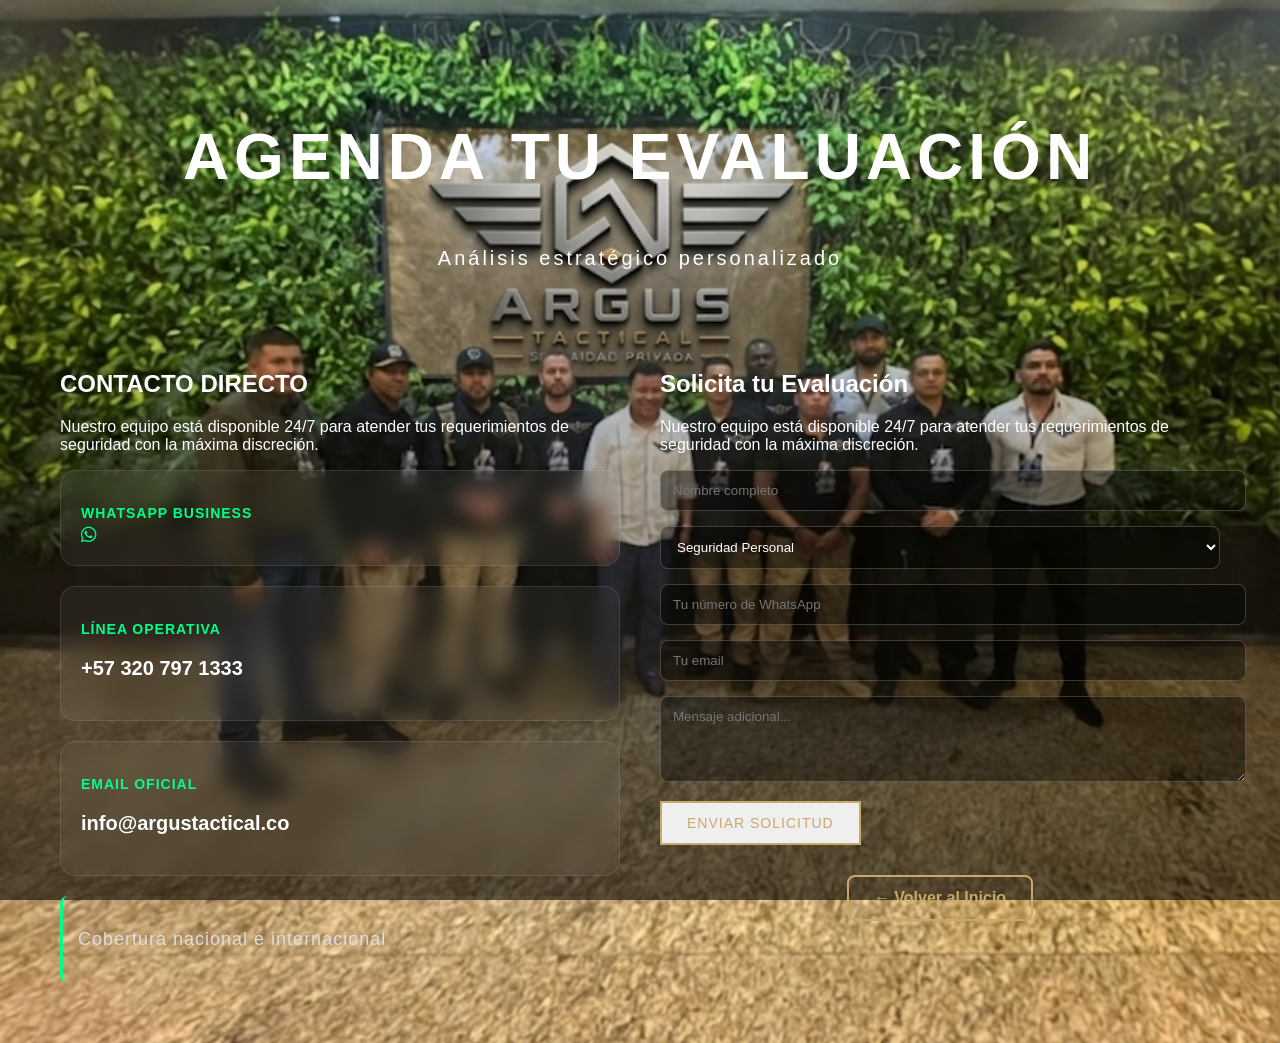
<file: evaluacion.html>
<!DOCTYPE html>
<html lang="en">
<head>
    <meta charset="UTF-8">
    <meta name="viewport" content="width=device-width, initial-scale=1.0">
    <meta name="description" content="Servicios de seguridad privada en Colombia. Protección VIP, escoltas armados y análisis de riesgos en Cali, Medellín y Bogotá.">

<meta name="keywords" content="seguridad privada Colombia, escoltas VIP, protección ejecutiva, seguridad Cali, seguridad Medellín, seguridad Bogotá">

<meta name="author" content="Argus Tactical">

<meta name="robots" content="index, follow">
    <title>Evaluacion de Segiridad | Argus Tactical</title>
    <link rel="stylesheet" href="style.css">
    <link rel="stylesheet" href="https://cdnjs.cloudflare.com/ajax/libs/font-awesome/6.5.0/css/all.min.css">
</head>
<body>
    <section class="hero-eval">

    <h1 data-i18n="eval_title">AGENDA TU EVALUACIÓN</h1>

    <p data-i18n="eval_subtitle">
        Análisis estratégico personalizado
    </p>

</section>

<!--CONTAINET-->
<section class="contact-section">

    <!-- SINISTRA -->
    <div class="contact-left">

        <h2 data-i18n="contact_title_left">CONTACTO DIRECTO</h2>

        <p class="desc" data-i18n="contact_desc">
            Nuestro equipo está disponible 24/7 para atender tus requerimientos
            con máxima discreción y profesionalismo.
        </p>

        <!-- WHATSAPP -->
        <div class="contact-box">
    <h3>WHATSAPP BUSINESS</h3>

    <a href="https://wa.me/573207971333" target="_blank">
  <i class="fab fa-whatsapp"></i>
</a>

</div>
        <!-- TELEFONO -->
        <div class="contact-box">
            <h3>LÍNEA OPERATIVA</h3>
            <p>+57 320 797 1333</p>
        </div>

        <!-- EMAIL -->
        <div class="contact-box">
            <h3>EMAIL OFICIAL</h3>
            <p>info@argustactical.co</p>
        </div>
        <!--ALTRO CONTAINER-->
<div class="coverage">
    <p data-i18n="coverage">
    <i class="fas fa-globe"></i>
    Cobertura nacional e internacional
    </p>
    
</div>




    </div>

    <!-- DESTRA -->
    <div class="contact-right">

        <h2 data-i18n="contact_title_right">Solicita tu Evaluación</h2>

        <p data-i18n="contact_desc">
        Completa el formulario y nuestro equipo te contactará.
    </p>

        <form id="contactForm"> <!--ATTIVARW WHAT-->




<input type="text" name="nombre" placeholder="Nombre completo" required>

<select name="servicio">
    <option>Seguridad Personal</option>
    <option>Investigación Privada</option>
    <option>Protección VIP</option>
   <option> Planificación de Rutas</option>
   <option>Proteción Tàctica</option>
   

</select>

<input type="text" name="whatsapp" placeholder="Tu número de WhatsApp">

<input type="email" name="email" placeholder="Tu email">

<textarea name="mensaje" rows="4" placeholder="Mensaje adicional..."></textarea>
            

            <button type="submit" class="btn" data-i18n="btn_send">
ENVIAR SOLICITUD
</button>

        </form>
        <!--BUTTOM RITORNA-->
<div class="back-home">
    <a href="index.html" class="btn-back" data-i18n="back-home">
        ← Volver al Inicio
    </a>
</div>



    </div>

</section>
<!--ICONO WHATSAPP-->







<!-- SCRIPT -->
<script>
document.getElementById("contactForm").addEventListener("submit", function(e) {
  e.preventDefault();

  const nombre = document.querySelector('[name="nombre"]').value;
  const servicio = document.querySelector('[name="servicio"]').value;
  const whatsapp = document.querySelector('[name="whatsapp"]').value;
  const email = document.querySelector('[name="email"]').value;
  const mensaje = document.querySelector('[name="mensaje"]').value;

  const texto = 
`Hola, quiero solicitar un servicio:
Nombre: ${nombre}
Servicio: ${servicio}
WhatsApp: ${whatsapp}
Email: ${email}
Mensaje: ${mensaje}`;

  const numero = "573207971333";

  const url = "https://wa.me/" + numero + "?text=" + encodeURIComponent(texto);

  window.open(url, "_blank");
});
</script>































<script src="script.js"></script>

</body>
</html>
</file>
<file: style.css>
* RESET */
* {
    margin: 0;
    padding: 0;
    box-sizing: border-box;
}

/* SFONDO PROFESSIONALE */
body {
  margin: 0;
  padding-top: 90px;
  overflow-x: hidden;

  font-family: 'Montserrat', Arial, sans-serif;

  background:
    linear-gradient(rgba(0,0,0,0.0), rgba(0,0,0,0.6)),
    url("fondo3.jpg") no-repeat center center/cover;

  background-attachment: fixed;
  min-height: 100vh;
  color: white;
}


/*IMG*/
img {
    display: block;
    width: 100%;
    height: auto;
}

/*NAVBAR DELMENU*/
/* NAVBAR */
.navbar {
    position: fixed;
    top: 0;
    width: 100%;
    height: 80px;
    background: rgba(0,0,0,0.6);
        
        z-index: 1000;
}

/* CONTENITORE NAV */
.nav-container {
    width: 100%;
     display: flex;
    justify-content: space-between;
    align-items: center;
    padding: 8px 20px 8px 8px, ;  
    margin: 0;
}

/*FORZAR LO SPAZIO LAD = 0*/
html, body {
    margin: 0;
    padding: 0;
}
/*LINEA VERTICAL DENTRO IDIOMA*/
.lang {
    display: flex;
    align-items: center;
    gap: 10px;

    border-left: 1px solid rgba(255,255,255,0.3); /* linea */
    padding-left: 15px;
    margin-left: 15px;
}

/*SMOOTH SCROLL*/
html{

    scroll-behavior: smooth;
}

/* MENU */
.menu a {
    color: white;
    text-decoration: none;
    margin-right: 20px;
    font-size: 14px;
    transition: 0.3s;
}

.menu a:hover {
    color: #c8a96a;
}

/* BLOCCO DESTRO */
.right-box {
    display: flex;
    align-items: center;
    gap: 20px;
}

/* LOGO */
.logo-box {
    margin-left: 15px;
    display: flex;
    align-items: center;
    gap: 12px; /*ALONTANA LOGO*/
}

.logo-box img {
    width: 80px; /*TAMAGNO LOGO*/
    height: 80px;
    border-radius: 50%;
    object-fit: cover;
}

.nombre {
    font-size: 18px; /*CAMBIA IL TAM DEL TT LOGs*/
    font-weight: 600;
    color: #c8a96a;
}
/*MENU DESTRA*/
.menu{

    display: flex;
    align-items: center ;
    gap: 20px;
}

.menu a {
    color: white;
    text-decoration: none;
    font-size: 13px;
    font-weight: 600;
    /* GRASSETTO ELEGANTE*/
    text-transform: uppercase; /*MAISCOLO*/
    letter-spacing: 1.5px; /*SPAZIO TRA LETTERE PREMIM*/
    position: relative;
    transition: 0.3s;
}

/* EFFETTO LINEA SOTTO (BELLO) */
.menu a::after {
    content: "";
    position: absolute;
    width: 0%;
    height: 2px;
    bottom: -5px;
    left: 0;
    background: #c8a96a;
    transition: 0.3s;
}
menu a:hover::after {
    width: 100%;
}

.menu a:hover {
    color: #c8a96a;
}
/* LINEA ORO SOTTO NAVBAR */
.navbar::after {
    content: "";
    display: block;
    width: 100%;
    height: 2px;
    background: #c8a96a;
    margin-top: 5px;
}
/*EFFTO BELLO*/

.navbar { 
    background: rgba(0,0,0,0.4);
    backdrop-filter: blur(8px);
}
/* NAVBAR CON FASCIA ORO */
.navbar {
    position: fixed;
    top: 0;
    width: 100%;
    height: 90px;/*MISURA MENU*/
    display: flex;
    align-items: center;
    z-index: 1000;
}

/* FASCIA DIETRO (OMBRA ORO) */
.navbar::before {
    content: "";
    position: absolute;
    top: 0;
    left: 0;
    width: 100%;
    height: 80px; /* altezza fascia */
    
    background: linear-gradient(
        to right,
        rgba(200,169,106,0.25),
        rgba(200,169,106,0.5),
        rgba(200,169,106,0.25)
    );

    filter: blur(10px);
    z-index: -1;
}
.lang {
    display: flex;
    align-items: center;
    margin-left: 15px;
}
.menu a,
.lang a {
    display: flex;
    align-items: center;
    height: 1000%;
}
/*TITULO 1*/
/* HERO (NUOVO) */
.hero {
    margin-top: 120px; /* 👈 evita il menu sopra */
    text-align: center;
    
}

/* TITOLO */
.hero h1 {
    width: 100%;
    text-align: center;
    font-size: 100px; /* TITULO GRANDE*/
    color: #ffffff;
    text-transform: uppercase;
    letter-spacing: 5px;
    font-weight: 700;
    margin: 0;
    transition: all 0.3s ease;

}

/*EFFETO MAUSE*/
.hero h1:hover {
    color: #c8a96a; /* oro */
    transform: scale(1.03); /* leggero zoom */
    transition: 0.3s;
    hero h1:hover {
    color: #c8a96a; /* oro */
    transform: scale(1.05); /* leggero zoom */
    text-shadow: 0 0 15px rgba(200,169,106,0.6); /* glow */
}
}
/*SE ADDATTA ALLO SCHERMO*/
.hero h1 {
    text-shadow: 0 5px 20px rgba(0, 0, 0, 0, 7);

}
/* SOTTOTITOLO PROTECCION ESTRATEGICA*/
.hero p {
    font-size: 20px; /* più grande */
    color: #FFFFFF; /* bianco */
    letter-spacing: 5px; /* elegante */
    text-transform: uppercase; /* stile forte */
    font-weight: 300; /* leggero = elegante */
    margin-top: 15px;
    
}
.navbar {
    position: relative;
}

.navbar::after {
    content: "";
    position: absolute;
    left: 0;
    bottom: -5px; /* 👈 sposta giù */
    width: 100%;
    height: 2px;
    background: #c8a96a;
}


/*BUTTONES*/
/* CONTENITORE BOTTONI */
.contact-section {
    display: grid;
    grid-template-columns: 1fr 1fr;
    gap: 40px;
    padding: 60px;
}
.buttons {
    margin-top: 30px;
    display: flex;
    justify-content: center;
    gap: 20px;
    flex-wrap: wrap;
}

/* BOTTONE BASE */
.btn {
    padding: 12px 25px;
    border: 2px solid #c8a96a;
    color: #c8a96a;
    text-decoration: none;
    font-size: 14px;
    text-transform: uppercase;
    letter-spacing: 1px;
    transition: 0.3s;
}

/* HOVER */
.btn:hover {
    background: #c8a96a;
    color: black;
}

/* WHATSAPP */
.btn-whatsapp {
    border-color: #25D366;
    color: #25D366;
}

.btn-whatsapp:hover {
    background: #25D366;
    color: white;
}
/*PAGINA EVALUACION*/
/* SEZIONE */
.hero-eval {
    margin-top: 120px;
    text-align: center;
}

/* TITOLO UGUALE ALLA HOME */
.hero-eval h1 {
    font-family: 'Montserrat', Arial, sans-serif;
    font-size: 5vw;
    color: white;
    text-transform: uppercase;
    letter-spacing: 5px;
    font-weight: 600;

    transition: 0.3s;
}

/* EFFETTO */
.hero-eval h1:hover {
    color: #c8a96a;
    transform: scale(1.05);
    text-shadow: 0 0 15px rgba(200,169,106,0.6);
}

/* SOTTOTITOLO */
.hero-eval p {
    font-size: 20px;
    color: white;
    letter-spacing: 3px;
    margin-top: 10px;
}

/*CONTAINER 1*/
.contact-box {
    background: rgba(255, 255, 255, 0.05);
    border-radius: 15px;
    padding: 20px;
    margin-bottom: 20px;
    backdrop-filter: blur(10px);
    border: 1px solid rgba(255,255,255,0.1);
    transition: 0.3s;
}

.contact-box:hover {
    transform: translateY(-5px);
    border-color: #00ff88;
    box-shadow: 0 0 20px rgba(0,255,136,0.3);
}
.contact-box h3 {
    color: #00ff88;
    font-size: 14px;
    margin-bottom: 5px;
    letter-spacing: 1px;
}

.contact-box p {
    font-size: 20px;
    font-weight: bold;
    color: white;
}
form input,
form textarea,
form select {
    width: 100%;
    padding: 12px;
    margin-bottom: 15px;
    border-radius: 8px;
    border: 1px solid rgba(255,255,255,0.2);
    background: rgba(0,0,0,0.4);
    color: white;
    font-family: 'Montserrat', sans-serif;
    transition: 0.3s;
}
.orm input:focus,
form textarea:focus {
    outline: none;
    border-color: #00ff88;
    box-shadow: 0 0 10px rgba(0,255,136,0.5);
}
.btn-submit {
    width: 100%;
    padding: 15px;
    background: linear-gradient(90deg, #00ff88, #00cc66);
    border: none;
    border-radius: 10px;
    font-weight: bold;
    color: black;
    cursor: pointer;
    transition: 0.3s;
}

/*HOVER*/
.btn-submit:hover {
    transform: scale(1.05);
    box-shadow: 0 0 20px rgba(0,255,136,0.6);
}
.divider {

    width: 2px;
    background: linear-gradient(to bottom,
    transparent, #00ff88, transparent);
    
}
/*COVERTURA NACIONA 1*/

.cobertura-text {
    background: rgba(0, 0, 0, 0.55); /* sfondo scuro */
    padding: 5PX;
    border-radius: 15px;

    backdrop-filter: blur(6px);
}
/**/
.cobertura-text {
    background: linear-gradient(
        rgba(0,0,0,0.7),
        rgba(0,0,0,0.5)
    );
    border-left: 3px solid #00ff99; /* verde Argus */
}

.cobertura-text p {
    color: #e0e0e0;
    line-height: 1.6;
}

.lista-ciudades li {
    color: #ffffff;
    margin-bottom: 6px;
}



/**/
.contact-box i {
    color: #00ff88;
    margin-right: 10px;
    font-size: 18px;
}

/*BOTONECobertura Nacional e Internacional*/
/* CONTENITORE */
.coverage {
    margin-top: 20px;
    padding: 15px;
    border-left: 3px solid #00ff88;
    background: rgba(255,255,255,0.03);
    border-radius: 8px;
    transition: 0.3s;
}

/* HOVER BOX */
.coverage:hover {
    transform: translateY(-3px);
    box-shadow: 0 0 15px rgba(0,255,136,0.3);
}

/* TESTO */
.coverage p {
    color: #ddd;
    font-size: 18px;
    letter-spacing: 1px;
}

/* ICONA */
.coverage i {
    color: #00ff88;
    margin-right: 10px;
    animation: pulse 2s infinite;
}

/* ANIMAZIONE PULSANTE */
@keyframes pulse {
    0% {
        transform: scale(1);
        text-shadow: 0 0 5px rgba(0,255,136,0.4);
    }
    50% {
        transform: scale(1.2);
        text-shadow: 0 0 15px rgba(0,255,136,0.8);
    }
    100% {
        transform: scale(1);
        text-shadow: 0 0 5px rgba(0,255,136,0.4);
    }
}
/*BUTTON RITORNAPAGINA EVALIACION*/
.back-home {
    margin-top: 30px;
    text-align: center;
}

.btn-back {
    display: inline-block;
    padding: 12px 25px;
    border: 2px solid #c8a96a;
    color: #c8a96a;
    text-decoration: none;
    font-weight: 600;
    border-radius: 8px;
    transition: 0.3s;
}
.btn-back:hover {
    background: #c8a96a;
    color: black;
    box-shadow: 0 0 15px rgba(200,169,106,0.6);
    transform: translateY(-2px);
}
/*WHATSAPP-LINK*/
.whatsapp-link {
    color: #ffffff; /* 👈 bianco */
    text-decoration: none; /* toglie sottolineato */
    font-weight: 600;
}

.whatsapp-link:hover {
    color: #00ff88; /* verde al passaggio mouse */
}

/*QUIENES SOMOS*/
/* SOLO HOME - SEZIONE ABOUT */
.about-section {
    text-align: center;
    padding: 80px 20px;
}

/* titolo */
.about-section .about-title {
    font-size: 48px;
    color: #ffffff;
    letter-spacing: 4px;
    margin-bottom: 20px;
    position: relative;
}
/*ANIMAZIONE TITULO*/
.about-title {
    color: #ffffff; /* bianco normale */
    transition: color 0.3s ease; /* animazione fluida */
    font-weight: 700;
    letter-spacing: 4px;
}

/* quando passi il mouse */
.about-title:hover {
    color: #00ff88; /* verde */
}
.about-title:hover {
    color: #00ff88;
}
/*MISION VISION*/
/* SEZIONE */
.mv-section {
    padding: 80px 20px;
    text-align: center;
}

/* CONTAINER CENTRALE */
.mv-container {
    display: flex;
    justify-content: center;
    gap: 40px;
    flex-wrap: wrap;
}

/* BOX */
.mv-box {
    max-width: 400px;
    padding: 25px;
    border-radius: 10px;
    background: rgba(255,255,255,0.03);
    border: 1px solid rgba(255,255,255,0.1);
    transition: 0.3s;
}

/* HOVER */
.mv-box:hover {
    transform: translateY(-5px);
    border-color: #00ff88;
}

/* TITOLI */
.mv-title {
    font-size: 26px;
    font-weight: 800;
    color: #ffffff;
    margin-bottom: 15px;
    letter-spacing: 2px;
    transition: 0.3s;
}
.section-title {
    text-transform: uppercase;
}

/* PARAGRAFO */
.mv-text {
    font-size: 16px;
    color: rgba(255,255,255,0.85);
    line-height: 1.6;
}

/* EFFETTO HOVER TITOLO */
.mv-title:hover {
    color: #00ff88;
}
/*SERVICIOS DE ELITE*/
/* SEZIONE */
.elite-section {
    text-align: center;
    padding: 100px 20px;
}

/* BOX SFONDO (tipo blur scuro) */
.elite-section {
    background: rgba(0,0,0,0.5);
    backdrop-filter: blur(6px);
}

/* TITOLO */
.elite-title {
    font-family: 'Montserrat', Arial, sans-serif;
    font-size: 42px;
    font-weight: 800;
    color: #ffffff;
    letter-spacing: 4px;
    margin-bottom: 15px;
    transition: 0.3s;
}

/* LINEA SOTTO */
.elite-title::after {
    content: "";
    display: block;
    width: 60px;
    height: 3px;
    background: #00ff88;
    margin: 10px auto 0;
    transition: 0.3s;
}

/* HOVER TITOLO */
.elite-title:hover {
    color: #00ff88;
}

/* LINEA cambia colore insieme */
.elite-title:hover::after {
    background: #ffffff;
}

/* TESTO */
.elite-text {
    font-family: 'Montserrat', Arial, sans-serif;
    max-width: 700px;
    margin: 0 auto;
    font-size: 18px;
    color: rgba(255,255,255,0.85);
    line-height: 1.6;
}
/*SECURIDAD*/
/* SEZIONE GENERICA */
.security-section {
    text-align: center;
    padding: 80px 20px;
}
.security-box {
    background: rgba(0,0,0,0.6);
    padding: 30px;
    border-radius: 20px;
    backdrop-filter: blur(8px);
    max-width: 1100px;
    margin: auto;
    text-align: center;
    
}

/* TITOLO STANDARD (riutilizzabile anche altrove) */
.section-title {
    font-size: 36px;
    font-weight: bold;
    color: white;
    transition: 0.3s;
}

/* HOVER SOLO COLORE */
.section-title:hover {
    color: #00ff88;
}

/* TESTO STANDARD */
.video-grid {
    display: flex;
    justify-content: center;
    gap: 25px;
    flex-wrap: wrap;

    width: 100%;
    max-width: 900px;

    margin-left: auto;
    margin-right: auto;
    padding: 0; /* IMPORTANTE */
}




.video-grid video {
    width: 260px;
    height: 150px;
    object-fit: cover;
    border-radius: 15px;
    flex: 0 0 auto;
    transition: 0.3s;
}

/* HOVER elegante */
.video-grid video:hover {
    transform: scale(1.05);
}
/*BOTT SECURITY*/
.btn-security {
    position: relative;
    top: 30px;
}

/*INVESTIGACION*/

/* BLOCCO 2INVESTIGACION PRIVADA*/
/* Layout per Investigazione */
.investigacion-container {
    display: flex;
    align-items: center;
    justify-content: space-between;
    gap: 50px;
    max-width: 1100px;
    margin: 80px auto; /* Spazio dal blocco sopra */
    padding: 40px;
    background: rgba(20, 20, 20, 0.6);
    border-radius: 15px;
    border: 1px solid rgba(255, 255, 255, 0.05);
    text-align: left; /* Testo a sinistra */
}

.investigacion-content {
    flex: 1;
}

.investigacion-video {
    flex: 1;
    display: flex;
    justify-content: center;
}

.titulo-bello {
    font-size: 2.8rem;
    color: white;
    text-transform: uppercase;
    margin-bottom: 20px;
    border-left: 5px solid #25d366; /* Linea verde a lato del titolo */
    padding-left: 15px;
}

.texto-investigacion {
    font-size: 1.2rem;
    color: #ccc;
    line-height: 1.6;
    margin-bottom: 25px;
}

/* Checklist stilizzata */
.checklist-investigacion {
    list-style: none;
    padding: 0;
    margin-bottom: 35px;
}

.checklist-investigacion li {
    font-size: 1.1rem;
    color: white;
    margin-bottom: 10px;
    display: flex;
    align-items: center;
}

.checklist-investigacion .check {
    color: #25d366;
    margin-right: 12px;
    font-weight: bold;
}

/* Video singolo */
.video-box-single {
    width: 100%;
    max-width: 500px;
    border-radius: 15px;
    overflow: hidden;
    box-shadow: 0 10px 30px rgba(0,0,0,0.5);
}

.video-box-single video {
    width: 100%;
    display: block;
}

.boton-container-left {
    margin-top: 20px;
}

/* Responsive per cellulari: mette il video sotto il testo */
@media (max-width: 768px) {
    .investigacion-container {
        flex-direction: column;
        text-align: center;
    }
    .titulo-bello {
        border-left: none;
        padding-left: 0;
    }
    .checklist-investigacion li {
        justify-content: center;
    }
}



/*CONTAINER3 ALQUILER DE VEHICULO*/
.operaciones-container {
    display: flex;
    flex-direction: row;
    align-items: center;
    justify-content: space-between;
    gap: 50px;
    max-width: 1100px;
    margin: 80px auto;
    padding: 40px;
    

    /* ✨ stile coerente */
    background: rgba(255, 255, 255, 0.03);
    backdrop-filter: blur(10px);
    -webkit-backdrop-filter: blur(10px);

    border-radius: 15px;
    border: 1px solid rgba(255, 0, 0, 0.08);

    text-align: left;
}

.operaciones-content {
    flex: 1;
    color: white;
}

.operaciones-video {
    flex: 1;
    display: flex;
    justify-content: center;
}

/* Titolo */
.titulo-bello-alt {
    font-size: 2.8rem;
    color: white;
    text-transform: uppercase;
    margin-bottom: 20px;
    border-left: 5px solid rgb(200, 169, 106);
    padding-left: 15px;
}

/* Mobile */
@media (max-width: 768px) {
    .operaciones-container {
        flex-direction: column-reverse;
        text-align: center;
    }

    .titulo-bello-alt {
        border-left: none;
        padding-left: 0;
    }
}

/*BUTTONE OPERAZIONES SPECIALES*/
/* SOLO bottone operazioni */
.btn-operaciones {
    color: white;
    text-decoration: none;

    border: 2px solid #00ff88;
    border-radius: 8px;

    padding: 12px 28px;
    font-weight: bold;
    text-transform: uppercase;

    background: transparent;
    transition: 0.3s;
}

/* hover */
.btn-operaciones:hover {
    background: #00ff88;
    color: #0b0f1a;
    box-shadow: 0 0 15px rgba(0,255,136,0.5);
}
/* SOLO posizione bottone */
.boton-container-left {
    display: flex;
    justify-content: flex-end; /* 👉 lo manda a destra */
    margin-top: 20px;
}/*REDUCE TUTTI VIDEO*/
.video-box-single video {
    width: 100%;
    max-height: 300px; /* 🔥 riduce altezza */
    object-fit: cover; /* taglia senza deformare */
    border-radius: 15px;
}

/*SEGURDAD EJECUTIVA*/
.ejecutiva-container {
    display: flex;
    align-items: center;
    justify-content: space-between;
    gap: 50px;
    max-width: 1100px;
    margin: 80px auto;
    padding: 40px;

    background: rgba(255, 255, 255, 0.05); /* leggero trasparente */
    border-radius: 15px;
    backdrop-filter: blur(8px);
}

.ejecutiva-fotos {
    flex: 1;
    display: flex;
    gap: 15px;
}

.foto-wrapper {
    flex: 1;
    overflow: hidden;
    border-radius: 12px;
}

.foto-bella {
    width: 100%;
    height: 250px;
    object-fit: cover;
    transition: 0.4s;
}

.foto-bella:hover {
    transform: scale(1.05);
}

.ejecutiva-content {
    flex: 1;
}
@media (max-width: 768px) {
    .ejecutiva-container {
        flex-direction: column;
        text-align: center;
    }

    .ejecutiva-fotos {
        flex-direction: column;
    }
}

/* Titolo */
.titulo-vivo {
    font-size: 2.8rem;
    color: white;
    text-transform: uppercase;
    margin-bottom: 20px;
    border-left: 5px solid rgb(200, 169, 106);
    padding-left: 15px;
}





/* Responsive per mobile */
@media (max-width: 768px) {
    .ejecutiva-container {
        flex-direction: column-reverse;
        text-align: center;
    }
    .ejecutiva-fotos {
        width: 100%;
    }
    .ejecutiva-content {
        text-align: center;
    }
}
.titulo-vivo {
    text-transform: uppercase;
}

/* Bottone premium SOLO per solicitar */
.btn-solicitar {
    display: inline-block;
    padding: 12px 28px;

    border: 2px solid rgb(200, 169, 106); /* oro */
    color: rgb(200, 169, 106);

    text-decoration: none;
    font-weight: 600;
    letter-spacing: 1px;

    border-radius: 8px;

    transition: all 0.3s ease;
}
/*FOTOER*/
/* FOOTER */
.site-footer {
    background: #0a0a0a;
    border-top: 1px solid #25d366;
    padding: 40px 20px;
    color: white;
    margin-top: 50px;
}

/* container */
.footer-container {
    max-width: 1200px;
    margin: auto;
    display: flex;
    justify-content: space-between;
    align-items: center;
    flex-wrap: wrap;
}

/* sinistra */
.footer-left {
    display: flex;
    align-items: flex-start;
    gap: 15px;
}

/* logo */
.footer-logo {
    width: 60px;
}

/* info */
.footer-info p {
    margin: 2px 0;
    font-size: 14px;
    color: #ccc;
}

/* brand */
.footer-brand {
    font-size: 20px;
    font-weight: bold;
    text-transform: uppercase;
}
.footer {

    margin-top: 80px;
    padding: 40px;
}

/* verde */
.verde {
    color: #25d366;
}

/* destra */
.footer-right {
    text-align: right;
}

/* copy */
.footer-copy {
    font-size: 14px;
    color: #ccc;
}

/* servizi */
.footer-services {
    font-size: 14px;
    color: #25d366;
    font-weight: bold;
    margin: 5px 0;
}

/* instagram */
.footer-instagram {
    display: flex;
    justify-content: flex-end;
    align-items: center;
    gap: 8px;
    text-decoration: none;
    color: white;
    margin-top: 10px;
    transition: 0.3s;
}

.footer-instagram img {
    width: 20px;
    filter: invert(1);
}

.footer-instagram:hover {
    color: #25d366;
}

@media (max-width: 768px) {
    .footer-container {
        flex-direction: column;
        text-align: center;
        gap: 20px;
    }

    .footer-right {
        text-align: center;
    }

    .footer-instagram {
        justify-content: center;
    }
}

.footer-credit {
    text-align: center;
    font-size: 12px;
    color: #777;
    margin-top: 10px;
}
/*MALU*/
.footer-credit {
    margin-top: 15px;
    text-align: right; /* lo porta a destra */
    width: 100%;
}

.footer-credit a {
    font-size: 12px;
    color: #aaa; /* più elegante del blu */
    text-decoration: none;
    opacity: 0.7;
    transition: 0.3s;
}

.footer-credit a:hover {
    color: #25d366; /* verde brand */
    opacity: 1;
}
/*PAGINA ALINADOS*/
/* SOLO titolo aliados - non rompe global */
.aliados-special {
    letter-spacing: 3px;
    position: relative;
    display: inline-block;
    text-shadow: 0 0 10px rgba(0, 198, 255, 0.4);
    display: block;
    text-align: center;
    font-size: 3.5rem;
    margin: 50px;
}


/* linea elegante */
.aliados-special::after {
    content: "";
    display: block;
    width: 60%;
    height: 3px;
    margin: 10px auto 0;

    background: linear-gradient(90deg, #00c6ff, #00ff88);
    border-radius: 2px;
}


/* hover leggero (senza rompere layout) */
.aliados-special:hover {
    text-shadow: 0 0 18px rgba(0, 255, 136, 0.6);
}
/*PARAGRAFO */
/* SOLO pagina aliados */
.aliados-text {
    text-align: center;
    max-width: 700px;
    margin: 10px auto 40px;

    font-size: 1.1rem;
    line-height: 1.6;

    color: #ccc;
    letter-spacing: 1px;
}
/* container oscuro elegante */
.aliados-box {
    max-width: 1000px;
    margin: 60px auto;
    padding: 40px 30px;

    background: rgba(0, 0, 0, 0.1); /* effetto scuro */
    border-radius: 15px;

    text-align: center;

    backdrop-filter: blur(8px); /* effetto premium */
}
/*CONTAINER 2*/
/* CONTAINER */
.aliado-container {
    display: flex;
    align-items: center;
    justify-content: space-between;
    gap: 40px;

    width: 90%;
    max-width: 1100px;
    margin: 60px auto;

    padding: 40px;
    border-radius: 15px;

    background: rgba(0, 0, 0, 0.4); /* più elegante */
    backdrop-filter: blur(10px);

    border: 1px solid rgba(255,255,255,0.08);

    transition: 0.3s;
}

/* HOVER LEGGERO */
.aliado-container:hover {
    transform: translateY(-5px);
    box-shadow: 0 10px 30px rgba(0,0,0,0.6);
}

/* TESTO */
.aliado-texto {
    flex: 1;
}

/* TITOLO */
.aliado-titulo {
    color: rgb(200, 169, 106); /* oro VIP */
    margin-bottom: 15px;

    font-size: 1.6rem;
    letter-spacing: 1px;
}

/* PARAGRAFI */
.aliado-texto p {
    color: rgba(255,255,255,0.85);
    line-height: 1.6;
}

/* LINK LABEL */
.link-ref {
    margin-top: 15px;
    font-size: 0.9rem;
    color: #aaa;
}

/* LINK */
.aliado-texto a {
    color: rgb(200, 169, 106);
    text-decoration: none;
    font-weight: 500;
}

.aliado-texto a:hover {
    text-decoration: underline;
}

/* container */
.aliado-container {
    display: flex;
    align-items: center;
    justify-content: space-between;
    gap: 40px;

    width: 90%;
    max-width: 1100px;
    margin: 60px auto;

    padding: 40px;
    border-radius: 15px;

    background: rgba(0, 0, 0, 0.4);
    backdrop-filter: blur(10px);
}

/* SINISTRA */
.aliado-texto {
    flex: 1;
    text-align: left; /* 🔥 importante */
}

/* titolo */
.aliado-titulo {
    color: rgb(200, 169, 106);
    margin-bottom: 15px;
}

/* paragrafo */
.aliado-texto p {
    margin-bottom: 10px;
}

/* link sotto */
.aliado-texto a {
    display: inline-block;
    margin-top: 5px;
}

/* DESTRA logo */
.aliado-img {
    flex-shrink: 0;
}

.aliado-img img {
    width: 140px;
}
/*CONTAINER4*/
/* Inverte layout (testo sinistra, immagine destra) */
.cobertura-reverse {
    display: flex;
    align-items: center;
    justify-content: space-between;
    gap: 40px;
    
}

/* Titolo più grande */
.big-title {
    font-size: 42px;
    font-weight: 700;
    margin-bottom: 20px;
}

/* Paragrafo più elegante */
.cobertura-desc {
    font-size: 17px;
    line-height: 1.7;
    color: rgba(255,255,255,0.85);
    margin-bottom: 15px;
}

/* Responsive (importantissimo) */
@media (max-width: 768px) {
    .cobertura-reverse {
        flex-direction: column;
    }
}
/* Layout */
.cobertura-reverse {
    display: flex;
    align-items: center;
    justify-content: center;
    gap: 60px;
}

/* FOTO più piccola e elegante */
.small-img img {
    width: 320px; /* 🔥 ridotta */
    max-width: 100%;
    border-radius: 15px;
    object-fit: cover;

    /* effetto premium */
    box-shadow: 0 10px 30px rgba(245, 220, 220, 0.6);
    opacity: 0.95;
}

/* Titolo forte */
.titulo-strong {
    font-size: 44px;
    font-weight: 800;
    letter-spacing: 1px;
    margin-bottom: 15px;

    /* effetto elegante */
    text-transform: uppercase;
}

/* Paragrafo bello */
.cobertura-desc {
    font-size: 17px;
    line-height: 1.7;
    color: rgba(255,255,255,0.85);
    margin-bottom: 15px;
}

/* Responsive */
@media (max-width: 768px) {
    .cobertura-reverse {
        flex-direction: column;
        text-align: center;
    }

    .small-img img {
        width: 90%;
    }
}

/*CONTACTO*/


.contacto {
    padding: 80px 20px;
    background: rgba(0, 0, 0, 0.6);
    backdrop-filter: blur(8px);
    margin-top: 100px;
}

.cobertura-img {

    margin-right: 30px;
}
.cobertura-img img {
    margin-top: 50px;
}


.titulo-contacto {
    text-align: center;
    font-size: 2.8rem;
    font-weight: 800;
    text-transform: uppercase;
    margin-bottom: 15px;
}

.subtexto {
    text-align: center;
    max-width: 700PX;
    margin: 0 auto 40px;
    color: #ccc;
}

.contacto-grid {
    max-width: 1100px;
    margin: auto;
    display: grid;
    grid-template-columns: repeat(auto-fit, minmax(220px, 1fr));
    gap: 25px;
}




/**/
.contacto .item {
    background: rgba(255,255,255,0.05);
    padding: 20px;
    border-radius: 12px;
    border: 1px solid rgba(255,255,255,0.08);
}




.iconos {
    display: flex;
    justify-content: center;
    gap: 20px;
    margin-top: 15px;
}

.iconos img {
    width: 32px;
    transition: 0.3s;
}

/* effetto hover */
.iconos img:hover {
    transform: scale(1.2);
}
/* container */
.iconos {
    display: flex;
    justify-content: center;
    gap: 20px;
    margin-top: 20px;
}

/* bottone */
.icon-btn {
    width: 55px;
    height: 55px;

    display: flex;
    align-items: center;
    justify-content: center;

    background: rgba(255,255,255,0.08);
    border-radius: 50%;

    transition: 0.3s;
}

/* icona */
.icon-btn img {
    width: 28px;
}

/* hover effetto premium */
.icon-btn:hover {
    transform: translateY(-5px);
    background: #25d366; /* verde WhatsApp */
}

/*BOTON RETORNO DELLA PAGINA ALIADOS*/
/* BOTON RETORNO */
.btn-retorno {
    position: absolute;
    top: 40px;
    right: 40px;

    padding: 10px 20px;
    border-radius: 30px;

    background: rgba(0,0,0,0.6);
    color: #fff;
    text-decoration: none;

    font-size: 14px;
    font-weight: 500;

    border: 1px solid rgba(255,255,255,0.2);
    backdrop-filter: blur(8px);

    transition: all 0.3s ease;
}

.btn-retorno:hover {
    background: #00ff99;
    color: #000;
    transform: translateY(-2px);
}
/*MAPA CONTACTT*/
/* SEZIONE VIDEO + MAPPA */
.media-mapa {
    display: flex;
    gap: 30px;
    width: 90%;
    margin: 60px auto;


}

/* BOX */
.media-box {
    flex: 1;
    padding: 20px;
    border-radius: 15px;

    background: rgba(255,255,255,0.05);
    backdrop-filter: blur(10px);
    display: flex;
    justify-content: center;
    align-items: center;
}

/* VIDEO */
.media-box video {
    width: 90%;
    height: 220px;
    
    object-fit: cover;
    border-radius: 10px;
}

/* MAPPA */
.media-box iframe {
    width: 100%;
    height: 300px;
    border-radius: 10px;
    border: none;
}
.media-box.mapa

/* TITOLO MAPPA */
.map-title {
    color: #00ff99;
    margin-bottom: 10px;
}
/*SU TELEFONO SI METTE PERFETTO*/
@media (max-width: 768px) {
    .media-mapa {
        flex-direction: column;
    }
}

/*BOTN PAGINA CONTATT*/
.btn-home {
    position: fixed; /* 👈 sempre visibile */
    top: 20px;
    right: 30px; /* 👈 a destra */

    background: rgba(0,0,0,0.6);
    color: #fff;

    padding: 10px 18px;
    border-radius: 25px;

    text-decoration: none;
    font-size: 14px;
    font-weight: 500;

    backdrop-filter: blur(10px);

    transition: all 0.3s ease;
    z-index: 999;
}

.btn-home:hover {
    background: #00ff99;
    color: #000;
    transform: translateY(-2px);
    box-shadow: 0 5px 15px rgba(0,255,153,0.4);
}
/*FONDO PER CAMBA*/
.page-contacto {
    background: url("fondo-contacto.jpg") no-repeat center center/cover;
}

.page-contacto {
    background: linear-gradient(
        rgba(0,0,0,0.7),
        rgba(0,0,0,0.9)
    ),
    url("fondo-contacto.jpg") center/cover;


}

/*PARAGRAFO  QUIENES SOMO*/
.about-text {
    
  font-family: 'Montserrat', sans-serif;
  font-weight: 600;
  letter-spacing: 1.5px;
  line-height: 1.8;
  font-size: 17px;
  color: rgba(255,255,255,0.85);

}





about-highlight {
    font-size: 18px;
    font-weight: 500;
    color: #ffffff;

    padding: 20px 25px;
    margin-bottom: 25px;

    border-left: 4px solid #00ff99;

    background: rgba(0, 0, 0, 0.6);
    backdrop-filter: blur(6px);

    box-shadow: 
        0 0 15px rgba(0,255,150,0.15),
        0 0 30px rgba(0,255,150,0.05);

    line-height: 1.7;

    transition: 0.3s ease;
}

/* 🔥 HOVER (effetto premium) */
.about-highlight:hover {
    transform: translateX(5px);

    box-shadow: 
        0 0 25px rgba(0,255,150,0.4),
        0 0 50px rgba(0,255,150,0.2);

    border-left: 4px solid #00ffaa;
}

/*CONFIGURACION PER CELLULAR*/
/* 📱 MOBILE SAFE (non rompe il design) */
@media (max-width: 768px) {

    /* testo adattato */
    h1 { font-size: 32px; }
    h2 { font-size: 24px; }
    p { font-size: 16px; }

    /* container grid → 1 colonna */
    .servicios-container,
    .contacto-grid,
    .cobertura-container {
        grid-template-columns: 1fr;
        gap: 20px;
        padding: 20px;
    }

    /* immagini sempre corrette */
    img {
        max-width: 100%;
        height: auto;
    }

    /* video responsive */
    video {
        width: 100%;
        height: auto;
    }

    /* bottoni più grandi */
    .btn,
    .btn-whatsapp,
    .btn-home {
        padding: 12px 20px;
        font-size: 16px;
    }

}
</file>
